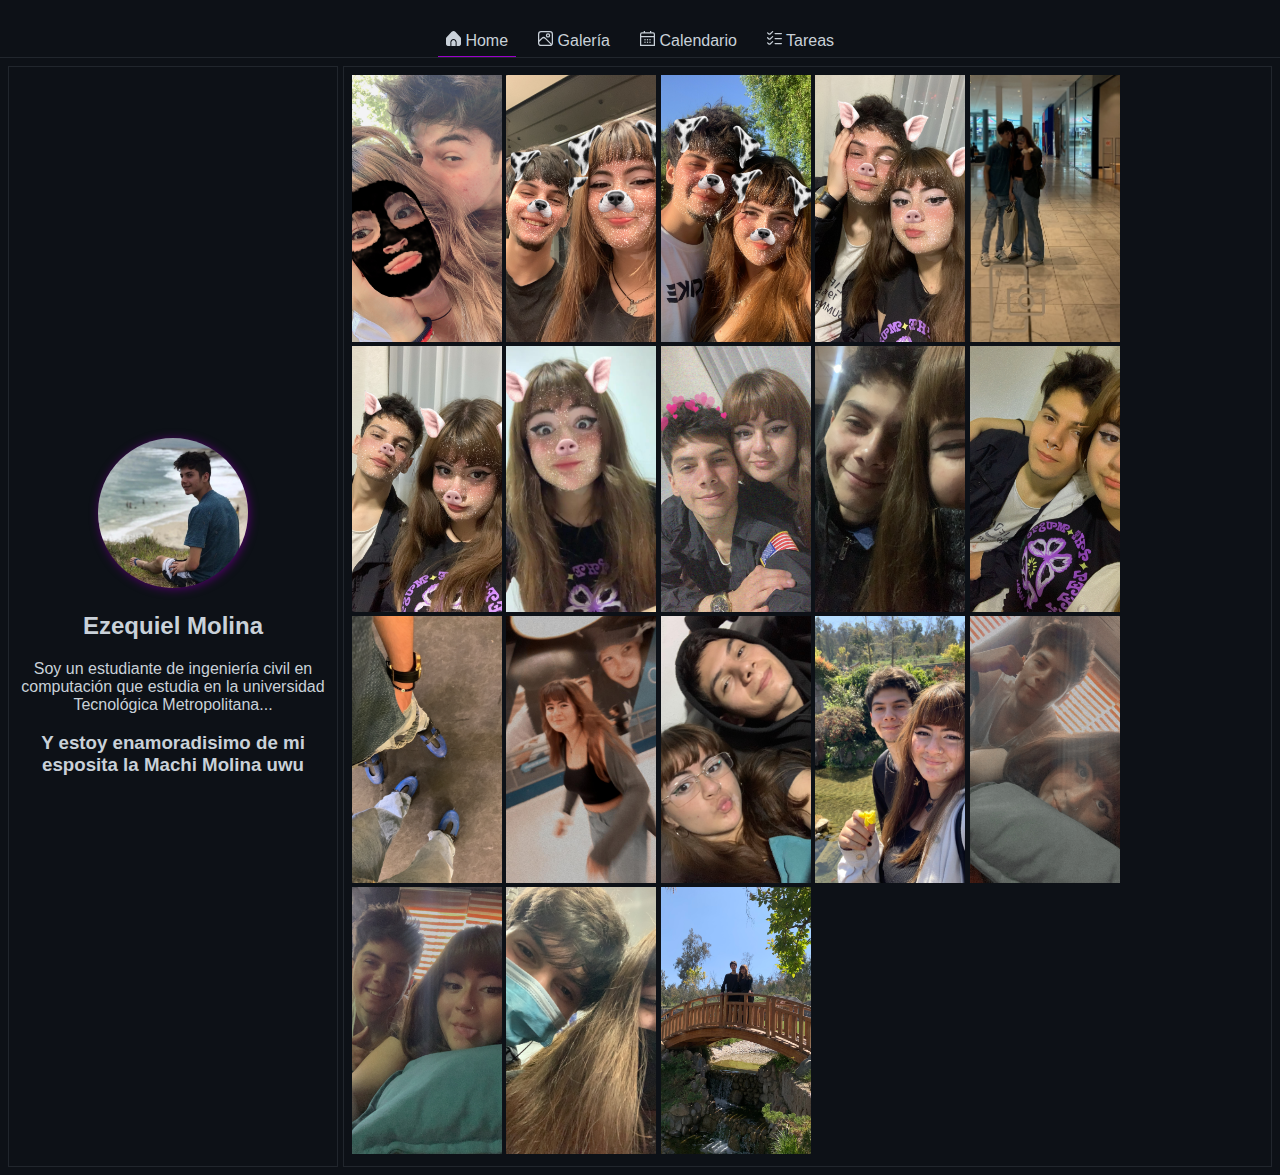
<file: index.html>
<!DOCTYPE html>
<html lang="es">
<head>
    <meta charset="UTF-8">
    <meta http-equiv="X-UA-Compatible" content="IE=edge">
    <meta name="viewport" content="width=device-width, initial-scale=1.0">
    <link rel="shortcut icon" href="/img/icono.jpg" type="image/x-icon">
    <link rel="stylesheet" href="/style/style.css" type="text/css">
    <title>Ezequiel Molina</title>
</head>
<body>
    <header>
        <nav class="nav">
            <div class="nav-bottom nav-activate">
                <a href="index.html" class="nav-bottom-enlace">
                    <img src="/img/header/home.svg" alt="Home" class="nav-bottom-enlace-img">
                    <span class="nav-bottom-texto">Home</span>
                </a>
            </div>
            <div class="nav-bottom">
                <a href="/pages/galeria.html" class="nav-bottom-enlace">
                    <img src="/img/header/galeria.svg" alt="Galería" class="nav-bottom-enlace-img">
                    <span class="nav-bottom-texto">Galería</span>
                </a>
            </div>
            <div class="nav-bottom">
                <a href="/pages/calendario.html" class="nav-bottom-enlace">
                    <img src="/img/header/calendario.svg" alt="Calendario" class="nav-bottom-enlace-img">
                    <span class="nav-bottom-texto">Calendario</span>
                </a>
            </div>
            <div class="nav-bottom">
                <a href="/pages/tareas.html" class="nav-bottom-enlace">
                    <img src="/img/header/tareas.svg" alt="Tareas" class="nav-bottom-enlace-img">
                    <span class="nav-bottom-texto">Tareas</span>
                </a>
            </div>
        </nav>
    </header>
    <main>
        <div class="personal">
            <div class="personal-head">
                <img src="/img/icono.jpg" alt="Foto mía" class="personal-head-img">
                <h2>Ezequiel Molina</h2>
            </div>
            <div class="personal-descripcion">
                Soy un estudiante de ingeniería civil en computación que estudia en la universidad Tecnológica Metropolitana...<br><h3>Y estoy enamoradisimo de mi esposita la Machi Molina uwu</h3>
            </div>
        </div>
        <div class="resumen">
            <div class="resumen-galeria">
                <img src="/img/Photocard Ezequiel/3B0F9F0C-70D0-44AC-B528-99FF8CF080D2.jpg" alt="">
                <img src="/img/Photocard Ezequiel/40B8DB50-3915-4036-80CE-261320241B86.jpg" alt="">
                <img src="/img/Photocard Ezequiel/44BDA7EB-66C5-4A74-9A57-98400844283F.jpg" alt="">
                <img src="/img/Photocard Ezequiel/8A13B135-4B6C-4114-B8AE-3DB032030D2B.jpg" alt="">
                <img src="/img/Photocard Ezequiel/a.jpg" alt="">
                <img src="/img/Photocard Ezequiel/A6A8832E-3A29-47D9-94EC-07E54963E308.jpg" alt="">
                <img src="/img/Photocard Ezequiel/b98c936668e646188dd7a2aaa900f927_Moment.jpg" alt="">
                <img src="/img/Photocard Ezequiel/CA0F40E1-754B-4C27-A7C9-533820F6269A.jpg" alt="">
                <img src="/img/Photocard Ezequiel/Dia importante.jpg" alt="">
                <img src="/img/Photocard Ezequiel/flaites ju.jpg" alt="">
                <img src="/img/Photocard Ezequiel/IMG-20230111-WA0002.jpg" alt="">
                <img src="/img/Photocard Ezequiel/IMG_20230110_175138_866.jpg" alt="">
                <img src="/img/Photocard Ezequiel/IMG_7193.jpg" alt="">
                <img src="/img/Photocard Ezequiel/Jardín japones.jpg" alt="">
                <img src="/img/Photocard Ezequiel/Parque iglesia 2.jpg" alt="">
                <img src="/img/Photocard Ezequiel/Parque iglesia.jpg" alt="">
                <img src="/img/Photocard Ezequiel/Primera Foto.JPG" alt="">
                <img src="/img/Photocard Ezequiel/Puente jardín japonés.jpg" alt="">
            </div>
        </div>
    </main>
</body>
</file>
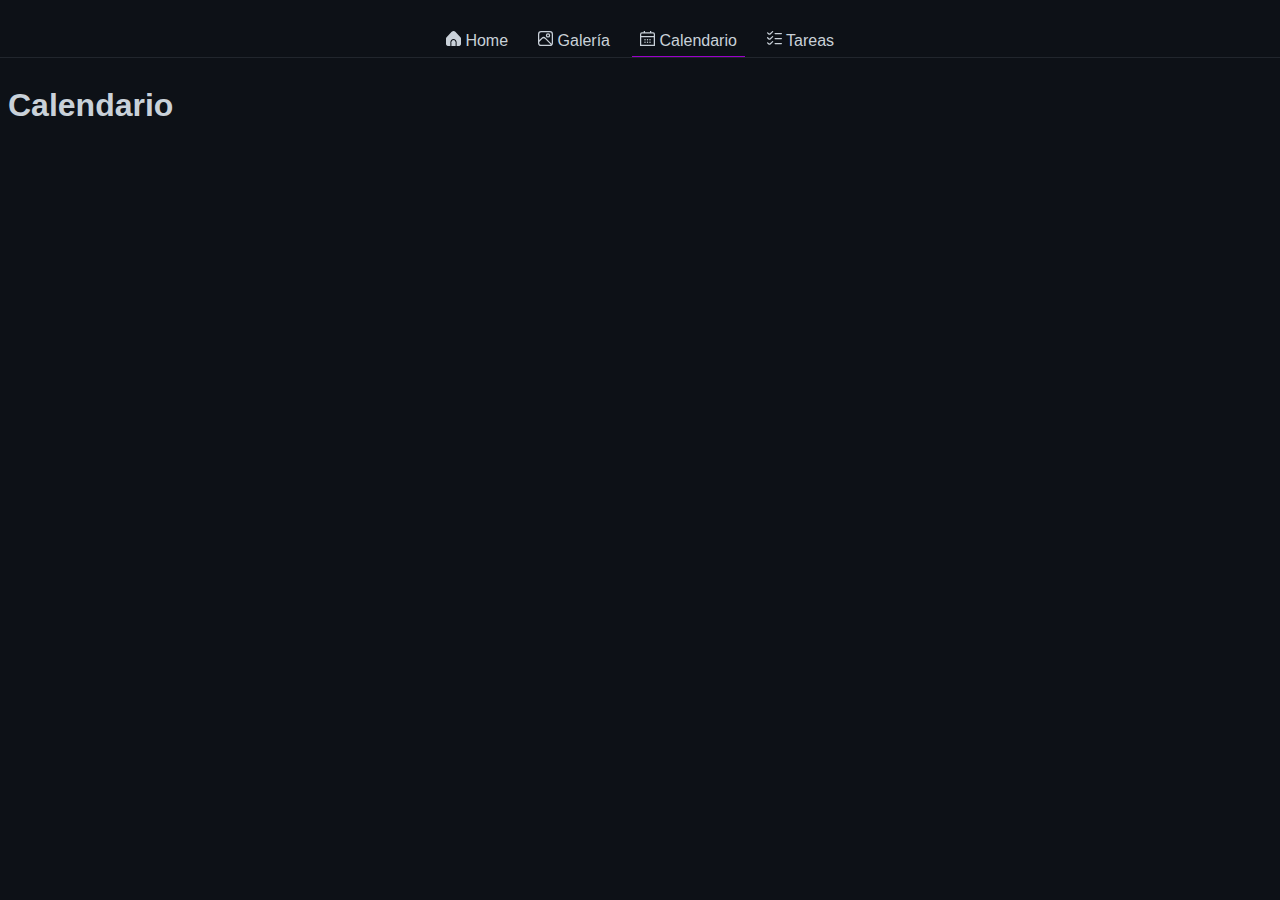
<file: pages/calendario.html>
<!DOCTYPE html>
<html lang="es">
<head>
    <meta charset="UTF-8">
    <meta http-equiv="X-UA-Compatible" content="IE=edge">
    <meta name="viewport" content="width=device-width, initial-scale=1.0">
    <link rel="shortcut icon" href="/img/icono.jpg" type="image/x-icon">
    <link rel="stylesheet" href="/style/style.css">
    <title>Ezequiel Molina</title>
</head>
<body>
    <header>
        <nav class="nav">
            <div class="nav-bottom">
                <a href="../index.html" class="nav-bottom-enlace">
                    <img src="/img/header/home.svg" alt="Home" class="nav-bottom-enlace-img">
                    <span class="nav-bottom-texto">Home</span>
                </a>
            </div>
            <div class="nav-bottom">
                <a href="galeria.html" class="nav-bottom-enlace">
                    <img src="/img/header/galeria.svg" alt="Galería" class="nav-bottom-enlace-img">
                    <span class="nav-bottom-texto">Galería</span>
                </a>
            </div>
            <div class="nav-bottom nav-activate">
                <a href="calendario.html" class="nav-bottom-enlace">
                    <img src="/img/header/calendario.svg" alt="Calendario" class="nav-bottom-enlace-img">
                    <span class="nav-bottom-texto">Calendario</span>
                </a>
            </div>
            <div class="nav-bottom">
                <a href="tareas.html" class="nav-bottom-enlace">
                    <img src="/img/header/tareas.svg" alt="Tareas" class="nav-bottom-enlace-img">
                    <span class="nav-bottom-texto">Tareas</span>
                </a>
            </div>
        </nav>
    </header>
    <main>
        <h1>Calendario</h1>
    </main>
</body>
</file>
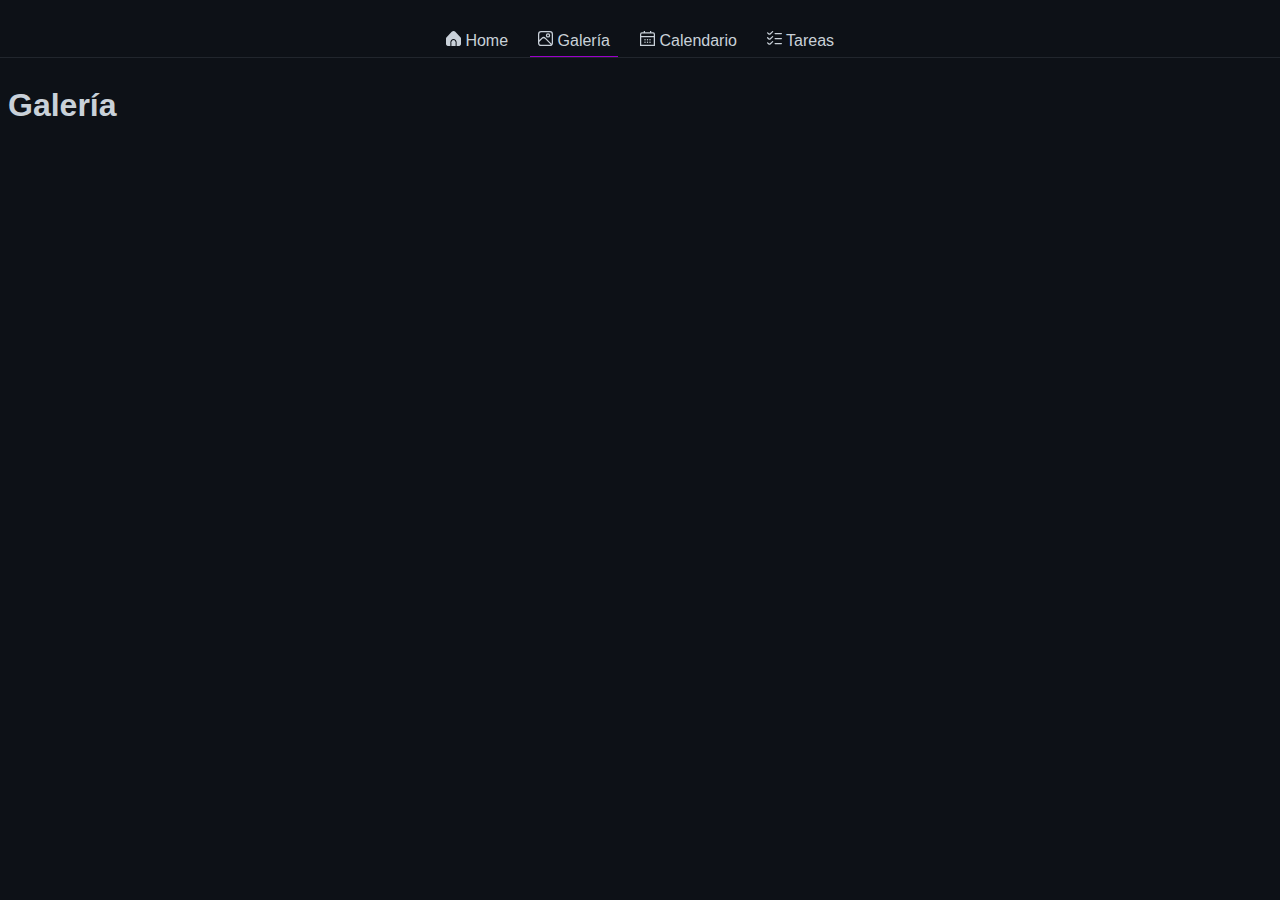
<file: pages/galeria.html>
<!DOCTYPE html>
<html lang="es">
<head>
    <meta charset="UTF-8">
    <meta http-equiv="X-UA-Compatible" content="IE=edge">
    <meta name="viewport" content="width=device-width, initial-scale=1.0">
    <link rel="shortcut icon" href="/img/icono.jpg" type="image/x-icon">
    <link rel="stylesheet" href="/style/style.css">
    <title>Ezequiel Molina</title>
</head>
<body>
    <header>
        <nav class="nav">
            <div class="nav-bottom">
                <a href="../index.html" class="nav-bottom-enlace">
                    <img src="/img/header/home.svg" alt="Home" class="nav-bottom-enlace-img">
                    <span class="nav-bottom-texto">Home</span>
                </a>
            </div>
            <div class="nav-bottom nav-activate">
                <a href="galeria.html" class="nav-bottom-enlace">
                    <img src="/img/header/galeria.svg" alt="Galería" class="nav-bottom-enlace-img">
                    <span class="nav-bottom-texto">Galería</span>
                </a>
            </div>
            <div class="nav-bottom">
                <a href="calendario.html" class="nav-bottom-enlace">
                    <img src="/img/header/calendario.svg" alt="Calendario" class="nav-bottom-enlace-img">
                    <span class="nav-bottom-texto">Calendario</span>
                </a>
            </div>
            <div class="nav-bottom">
                <a href="tareas.html" class="nav-bottom-enlace">
                    <img src="/img/header/tareas.svg" alt="Tareas" class="nav-bottom-enlace-img">
                    <span class="nav-bottom-texto">Tareas</span>
                </a>
            </div>
        </nav>
    </header>
    <main>
        <h1>Galería</h1>
    </main>
</body>
</file>
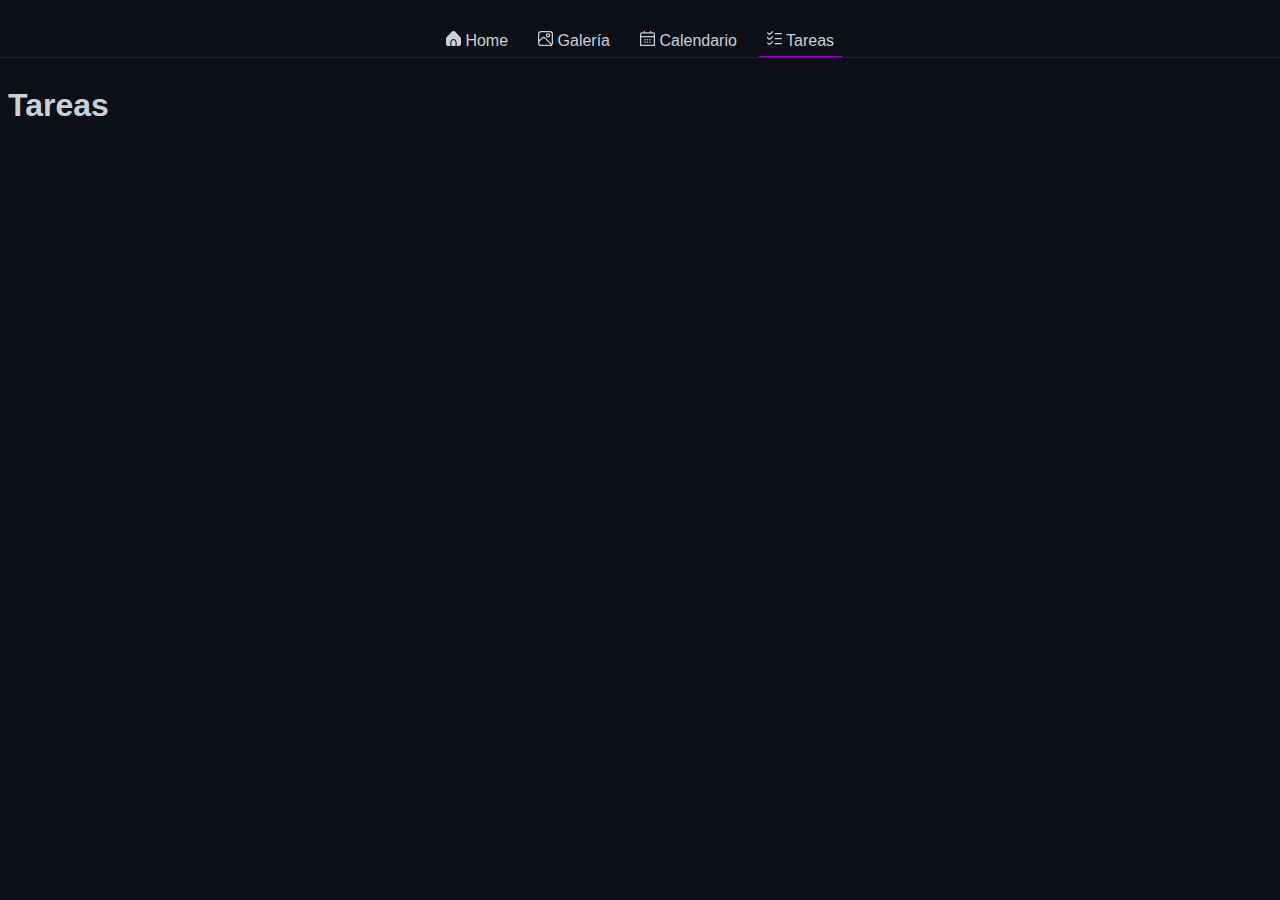
<file: pages/tareas.html>
<!DOCTYPE html>
<html lang="es">
<head>
    <meta charset="UTF-8">
    <meta http-equiv="X-UA-Compatible" content="IE=edge">
    <meta name="viewport" content="width=device-width, initial-scale=1.0">
    <link rel="shortcut icon" href="/img/icono.jpg" type="image/x-icon">
    <link rel="stylesheet" href="/style/style.css">
    <title>Ezequiel Molina</title>
</head>
<body>
    <header>
        <nav class="nav">
            <div class="nav-bottom">
                <a href="../index.html" class="nav-bottom-enlace">
                    <img src="/img/header/home.svg" alt="Home" class="nav-bottom-enlace-img">
                    <span class="nav-bottom-texto">Home</span>
                </a>
            </div>
            <div class="nav-bottom">
                <a href="galeria.html" class="nav-bottom-enlace">
                    <img src="/img/header/galeria.svg" alt="Galería" class="nav-bottom-enlace-img">
                    <span class="nav-bottom-texto">Galería</span>
                </a>
            </div>
            <div class="nav-bottom">
                <a href="calendario.html" class="nav-bottom-enlace">
                    <img src="/img/header/calendario.svg" alt="Calendario" class="nav-bottom-enlace-img">
                    <span class="nav-bottom-texto">Calendario</span>
                </a>
            </div>
            <div class="nav-bottom nav-activate">
                <a href="tareas.html" class="nav-bottom-enlace">
                    <img src="/img/header/tareas.svg" alt="Tareas" class="nav-bottom-enlace-img">
                    <span class="nav-bottom-texto">Tareas</span>
                </a>
            </div>
        </nav>
    </header>
    <main>
        <h1>Tareas</h1>
    </main>
</body>
</file>
<file: style/style.css>
:root {
  --color-background: #0d1117;
  --color-background-2: #161b22;
  --color-text-default: #c9d1d9;
  --color-border: #21262d;
  --color-border-bottom-2: #62d1d2;
  --color-border-bottom: #9a00c9;
}

body {
  background-color: var(--color-background);
  color: var(--color-text-default);
  font-family: -apple-system, BlinkMacSystemFont, "Segoe UI", "Noto Sans", Helvetica, Arial, sans-serif, "Apple Color Emoji", "Segoe UI Emoji";
  margin: 0;
}

header {
  width: 100%;
  margin-top: 24px;
  background-color: var(--color-background);
  position: -webkit-sticky;
  position: sticky;
  top: 0px;
}

.nav {
  display: flex;
  justify-content: center;
  border-bottom: 1px solid var(--color-border);
}
.nav-bottom {
  margin: 0 7px 0 7px;
  padding-top: 5px;
}
.nav-bottom-enlace {
  display: block;
  color: var(--color-text-default);
  text-decoration: none;
  padding: 2px 8px;
  margin-bottom: 4px;
}
.nav-bottom-enlace-img {
  width: 15px;
}
.nav-bottom-enlace:hover {
  background-color: var(--color-background-2);
  border-radius: 6px;
}
.nav-activate {
  border-bottom: 1px solid var(--color-border-bottom);
}

main {
  margin: 8px;
  display: flex;
}

.personal {
  display: flex;
  flex-direction: column;
  align-items: center;
  text-align: center;
  justify-content: center;
  width: 25%;
  margin-right: 5px;
  border: 1px solid var(--color-border);
  padding: 8px;
}
.personal-head-img {
  background-color: #62d1d2;
  border-radius: 100px;
  box-shadow: 1px 1px 10px #560070;
  width: 150px;
}

.resumen {
  border: 1px solid var(--color-border);
  padding: 8px;
  width: 73%;
  position: static;
}
.resumen-galeria {
  width: 100%;
}
.resumen img {
  max-width: 150px;
  padding: 0;
  margin: 0;
  transition: transform 1s;
  transition: 1s;
}
.resumen img:hover {
  box-shadow: 20px 20px 10px rgba(0, 0, 0, 0.7);
  transform: scale(1.5, 1.5);
  position: relative;
}/*# sourceMappingURL=style.css.map */
</file>
